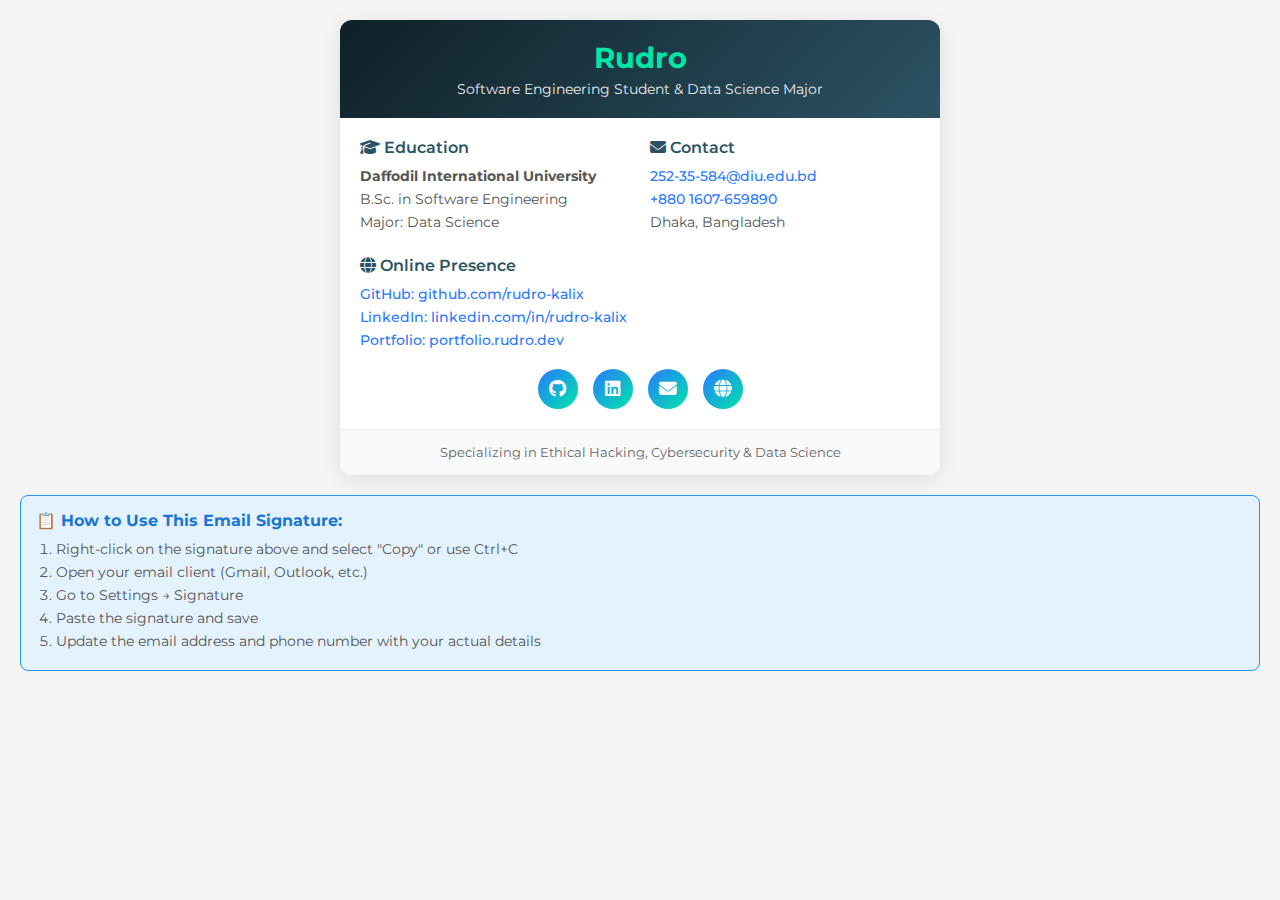
<file: email-signature.html>
<!DOCTYPE html>
<html lang="en">
<head>
  <meta charset="UTF-8">
  <meta name="viewport" content="width=device-width, initial-scale=1.0">
  <title>Rudro's Email Signature</title>
  <link rel="preconnect" href="https://fonts.googleapis.com">
  <link rel="preconnect" href="https://fonts.gstatic.com" crossorigin>
  <link href="https://fonts.googleapis.com/css2?family=Montserrat:wght@400;600;700&display=swap" rel="stylesheet">
  <link rel="stylesheet" href="https://cdnjs.cloudflare.com/ajax/libs/font-awesome/6.5.1/css/all.min.css">
  <style>
    body {
      margin: 0;
      padding: 20px;
      font-family: 'Montserrat', Arial, sans-serif;
      background: #f5f5f5;
    }
    
    .signature-container {
      max-width: 600px;
      margin: 0 auto;
      background: #fff;
      border-radius: 12px;
      box-shadow: 0 4px 20px rgba(0,0,0,0.1);
      overflow: hidden;
    }
    
    .signature-header {
      background: linear-gradient(135deg, #0f2027 0%, #2c5364 100%);
      color: #fff;
      padding: 20px;
      text-align: center;
    }
    
    .signature-header h1 {
      margin: 0;
      font-size: 1.8rem;
      font-weight: 700;
      color: #00e6a8;
    }
    
    .signature-header p {
      margin: 5px 0 0 0;
      font-size: 0.9rem;
      opacity: 0.9;
    }
    
    .signature-content {
      padding: 20px;
    }
    
    .signature-info {
      display: grid;
      grid-template-columns: 1fr 1fr;
      gap: 20px;
      margin-bottom: 20px;
    }
    
    .info-section h3 {
      color: #2c5364;
      font-size: 1rem;
      margin: 0 0 10px 0;
      font-weight: 600;
    }
    
    .info-section p {
      margin: 5px 0;
      font-size: 0.9rem;
      color: #555;
    }
    
    .info-section a {
      color: #2979ff;
      text-decoration: none;
      font-weight: 500;
    }
    
    .info-section a:hover {
      color: #00e6a8;
    }
    
    .social-links {
      display: flex;
      gap: 15px;
      justify-content: center;
      margin-top: 20px;
    }
    
    .social-link {
      display: inline-flex;
      align-items: center;
      justify-content: center;
      width: 40px;
      height: 40px;
      background: linear-gradient(135deg, #2979ff 0%, #00e6a8 100%);
      color: #fff;
      border-radius: 50%;
      text-decoration: none;
      transition: transform 0.2s, box-shadow 0.2s;
      font-size: 1.1rem;
    }
    
    .social-link:hover {
      transform: translateY(-2px);
      box-shadow: 0 4px 12px rgba(41, 121, 255, 0.3);
    }
    
    .signature-footer {
      background: #f8f9fa;
      padding: 15px 20px;
      text-align: center;
      border-top: 1px solid #e9ecef;
    }
    
    .signature-footer p {
      margin: 0;
      font-size: 0.8rem;
      color: #666;
    }
    
    .copy-instructions {
      background: #e3f2fd;
      border: 1px solid #2196f3;
      border-radius: 8px;
      padding: 15px;
      margin-top: 20px;
    }
    
    .copy-instructions h4 {
      margin: 0 0 10px 0;
      color: #1976d2;
      font-size: 1rem;
    }
    
    .copy-instructions ol {
      margin: 0;
      padding-left: 20px;
      font-size: 0.9rem;
      color: #555;
    }
    
    .copy-instructions li {
      margin-bottom: 5px;
    }
    
    @media (max-width: 600px) {
      .signature-info {
        grid-template-columns: 1fr;
        gap: 15px;
      }
      
      .signature-header h1 {
        font-size: 1.5rem;
      }
    }
  </style>
</head>
<body>
  <div class="signature-container">
    <div class="signature-header">
      <h1>Rudro</h1>
      <p>Software Engineering Student & Data Science Major</p>
    </div>
    
    <div class="signature-content">
      <div class="signature-info">
        <div class="info-section">
          <h3><i class="fas fa-graduation-cap"></i> Education</h3>
          <p><strong>Daffodil International University</strong></p>
          <p>B.Sc. in Software Engineering</p>
          <p>Major: Data Science</p>
        </div>
        
        <div class="info-section">
          <h3><i class="fas fa-envelope"></i> Contact</h3>
          <p><a href="mailto:rudro@example.com">252-35-584@diu.edu.bd</a></p>
          <p><a href="tel:+8801607656890">+880 1607-659890</a></p>
          <p>Dhaka, Bangladesh</p>
        </div>
      </div>
      
      <div class="info-section">
        <h3><i class="fas fa-globe"></i> Online Presence</h3>
        <p><a href="https://github.com/rudro-kalix" target="_blank">GitHub: github.com/rudro-kalix</a></p>
        <p><a href="404.html" target="_blank">LinkedIn: linkedin.com/in/rudro-kalix</a></p>
        <p><a href="https://www.portfolio.rudro.xyz" target="_blank">Portfolio: portfolio.rudro.dev</a></p>
      </div>
      
      <div class="social-links">
        <a href="https://github.com/rudro-kalix" target="_blank" class="social-link" title="GitHub">
          <i class="fab fa-github"></i>
        </a>
        <a href="404.html" target="_blank" class="social-link" title="LinkedIn">
          <i class="fab fa-linkedin"></i>
        </a>
        <a href="mailto:252-35-584@diu.edu.bd" class="social-link" title="Email">
          <i class="fas fa-envelope"></i>
        </a>
        <a href="https://www.portfolio.rudro.xyz" target="_blank" class="social-link" title="Portfolio">
          <i class="fas fa-globe"></i>
        </a>
      </div>
    </div>
    
    <div class="signature-footer">
      <p>Specializing in Ethical Hacking, Cybersecurity & Data Science</p>
    </div>
  </div>
  
  <div class="copy-instructions">
    <h4>📋 How to Use This Email Signature:</h4>
    <ol>
      <li>Right-click on the signature above and select "Copy" or use Ctrl+C</li>
      <li>Open your email client (Gmail, Outlook, etc.)</li>
      <li>Go to Settings → Signature</li>
      <li>Paste the signature and save</li>
      <li>Update the email address and phone number with your actual details</li>
    </ol>
  </div>
  
  <script>
    // Add copy functionality
    document.addEventListener('DOMContentLoaded', function() {
      const signature = document.querySelector('.signature-container');
      
      signature.addEventListener('click', function() {
        const range = document.createRange();
        range.selectNode(signature);
        const selection = window.getSelection();
        selection.removeAllRanges();
        selection.addRange(range);
        
        try {
          document.execCommand('copy');
          alert('✅ Email signature copied to clipboard!');
        } catch (err) {
          console.error('Failed to copy: ', err);
        }
        
        selection.removeAllRanges();
      });
      
      signature.style.cursor = 'pointer';
      signature.title = 'Click to copy email signature';
    });
  </script>
</body>
</html>
</file>
